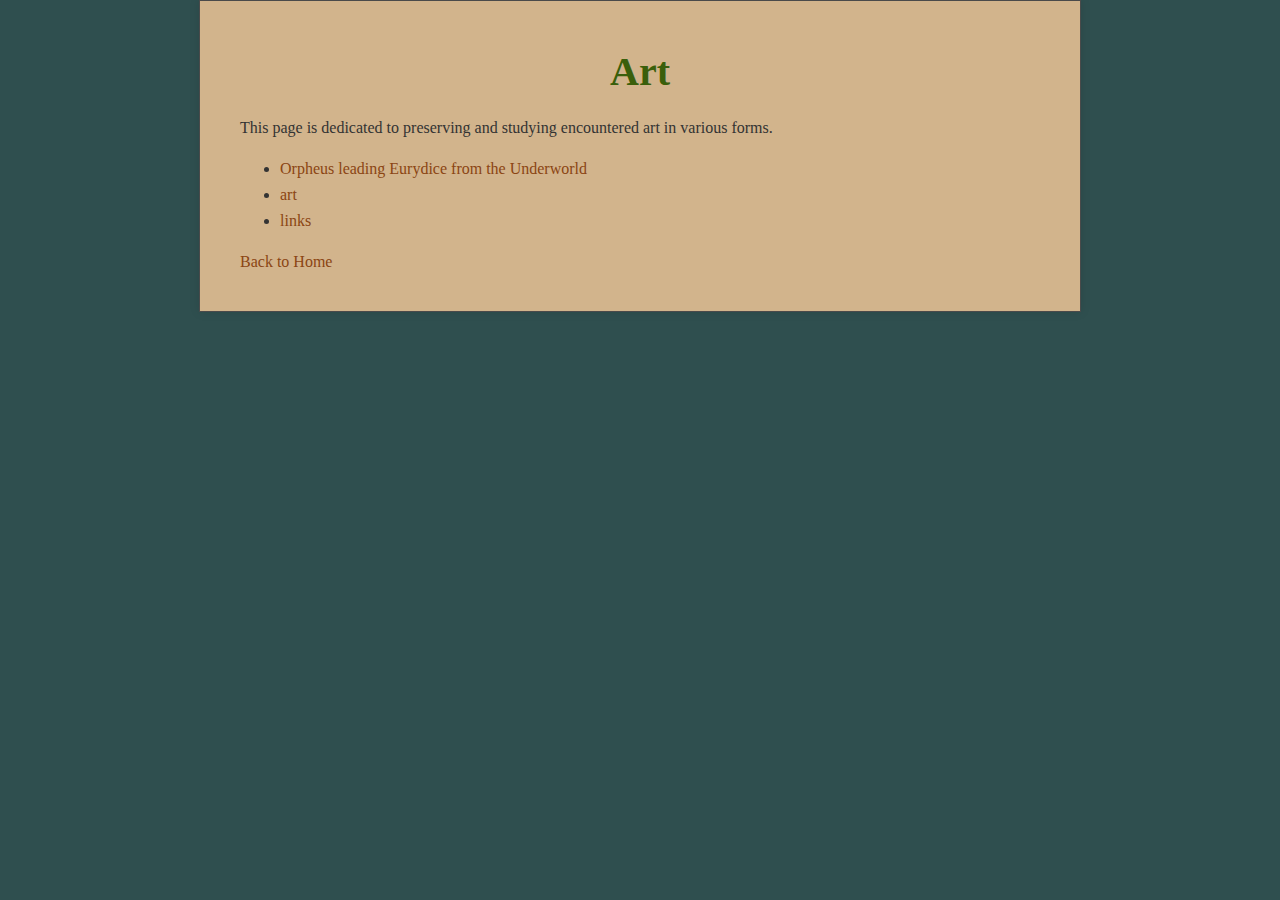
<file: art.html>
<!DOCTYPE html>
<html lang="en">
<head>
    <meta charset="utf-8">
    <title>Art - Fortress</title>
    <link href="http://fonts.googleapis.com/css?family=Open+Sans" rel="stylesheet" type="text/css">
    <link href="styles/style.css" rel="stylesheet" type="text/css">
</head>
<body>
    <h1>Art</h1>
    <p>This page is dedicated to preserving and studying encountered art in various forms.</p>
    <ul>
        <li><a href="https://emuseum.mfah.org/objects/11407/orpheus-leading-eurydice-from-the-underworld">Orpheus leading Eurydice from the Underworld</a></li>
        <li><a href="Link to Moby Dick page.">art</a></li>
        <li><a href="Out of the Silent Planet.html">links</a></li>
    </ul>
    <p><a href="index.html">Back to Home</a></p>
</body>
</html>
</file>
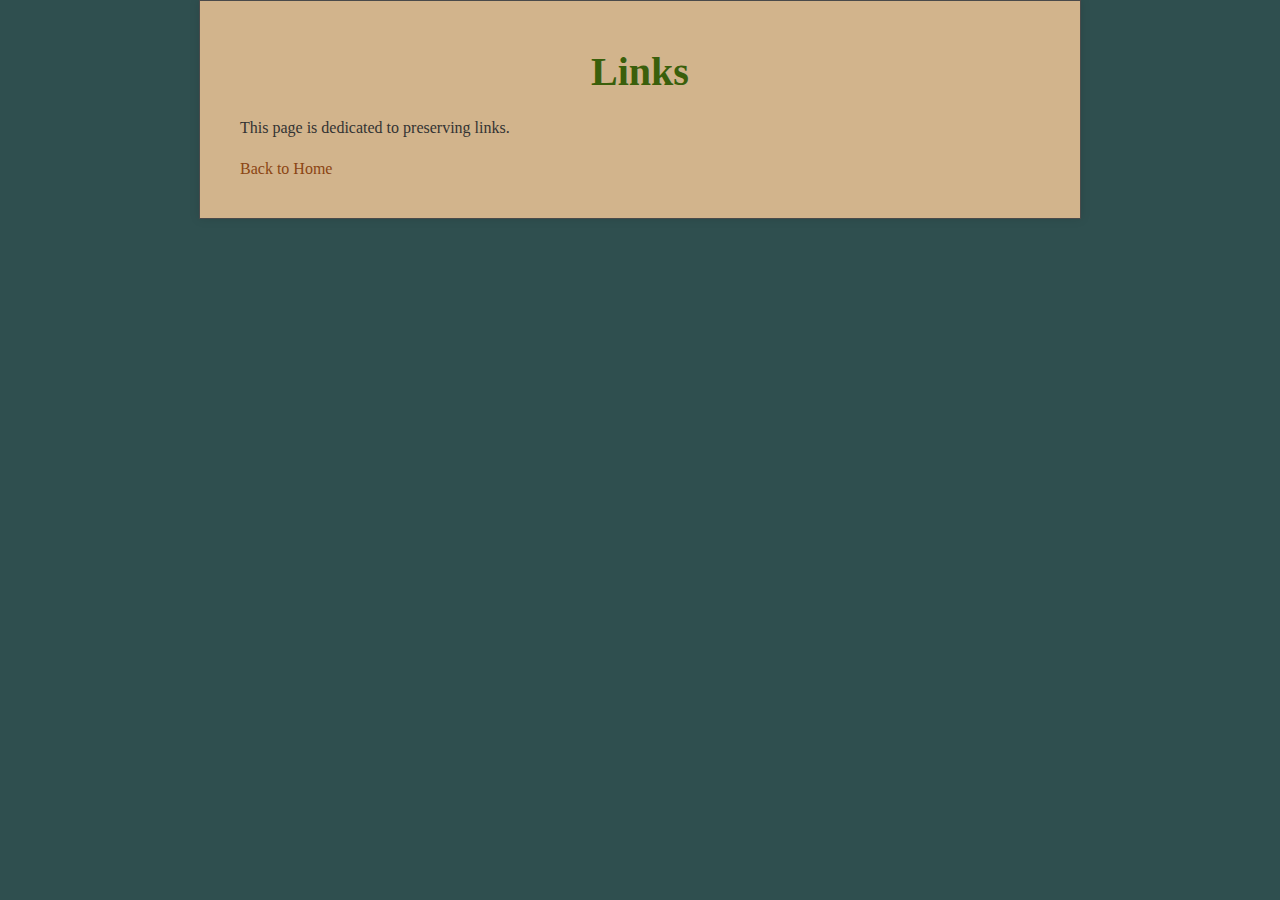
<file: links.html>
<!DOCTYPE html>
<html lang="en">
<head>
    <meta charset="utf-8">
    <title>Links - Fortress</title>
    <link href="http://fonts.googleapis.com/css?family=Open+Sans" rel="stylesheet" type="text/css">
    <link href="styles/style.css" rel="stylesheet" type="text/css">
</head>
<body>
    <h1>Links</h1>
    <p>This page is dedicated to preserving links.</p>
    <!-- Add more content here -->
    <p><a href="index.html">Back to Home</a></p>
</body>
</html>
</file>
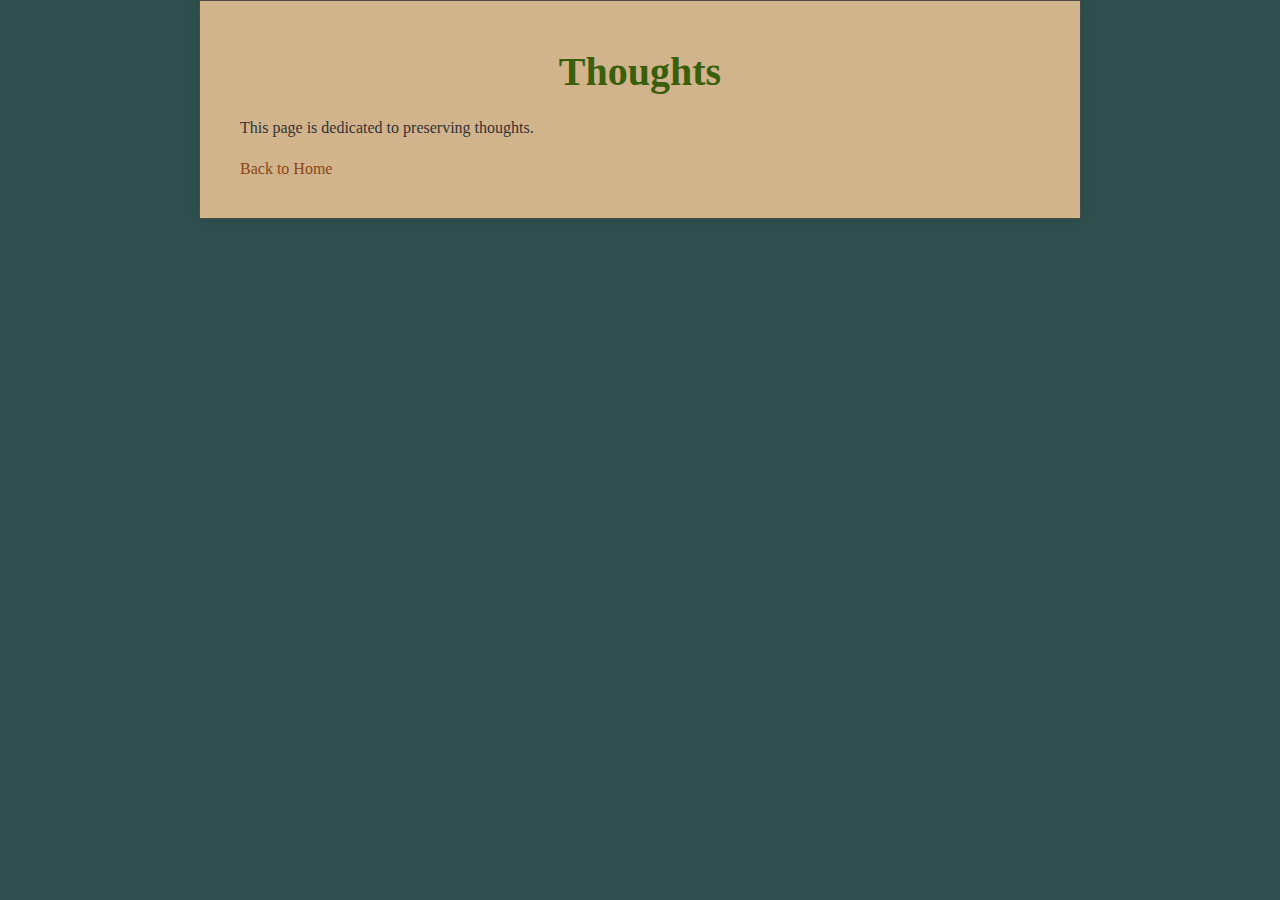
<file: thoughts.html>
<!DOCTYPE html>
<html lang="en">
<head>
    <meta charset="utf-8">
    <title>Thoughts - Fortress</title>
    <link href="http://fonts.googleapis.com/css?family=Open+Sans" rel="stylesheet" type="text/css">
    <link href="styles/style.css" rel="stylesheet" type="text/css">
</head>
<body>
    <h1>Thoughts</h1>
    <p>This page is dedicated to preserving thoughts.</p>
    <!-- Add more content here -->
    <p><a href="index.html">Back to Home</a></p>
</body>
</html>
</file>
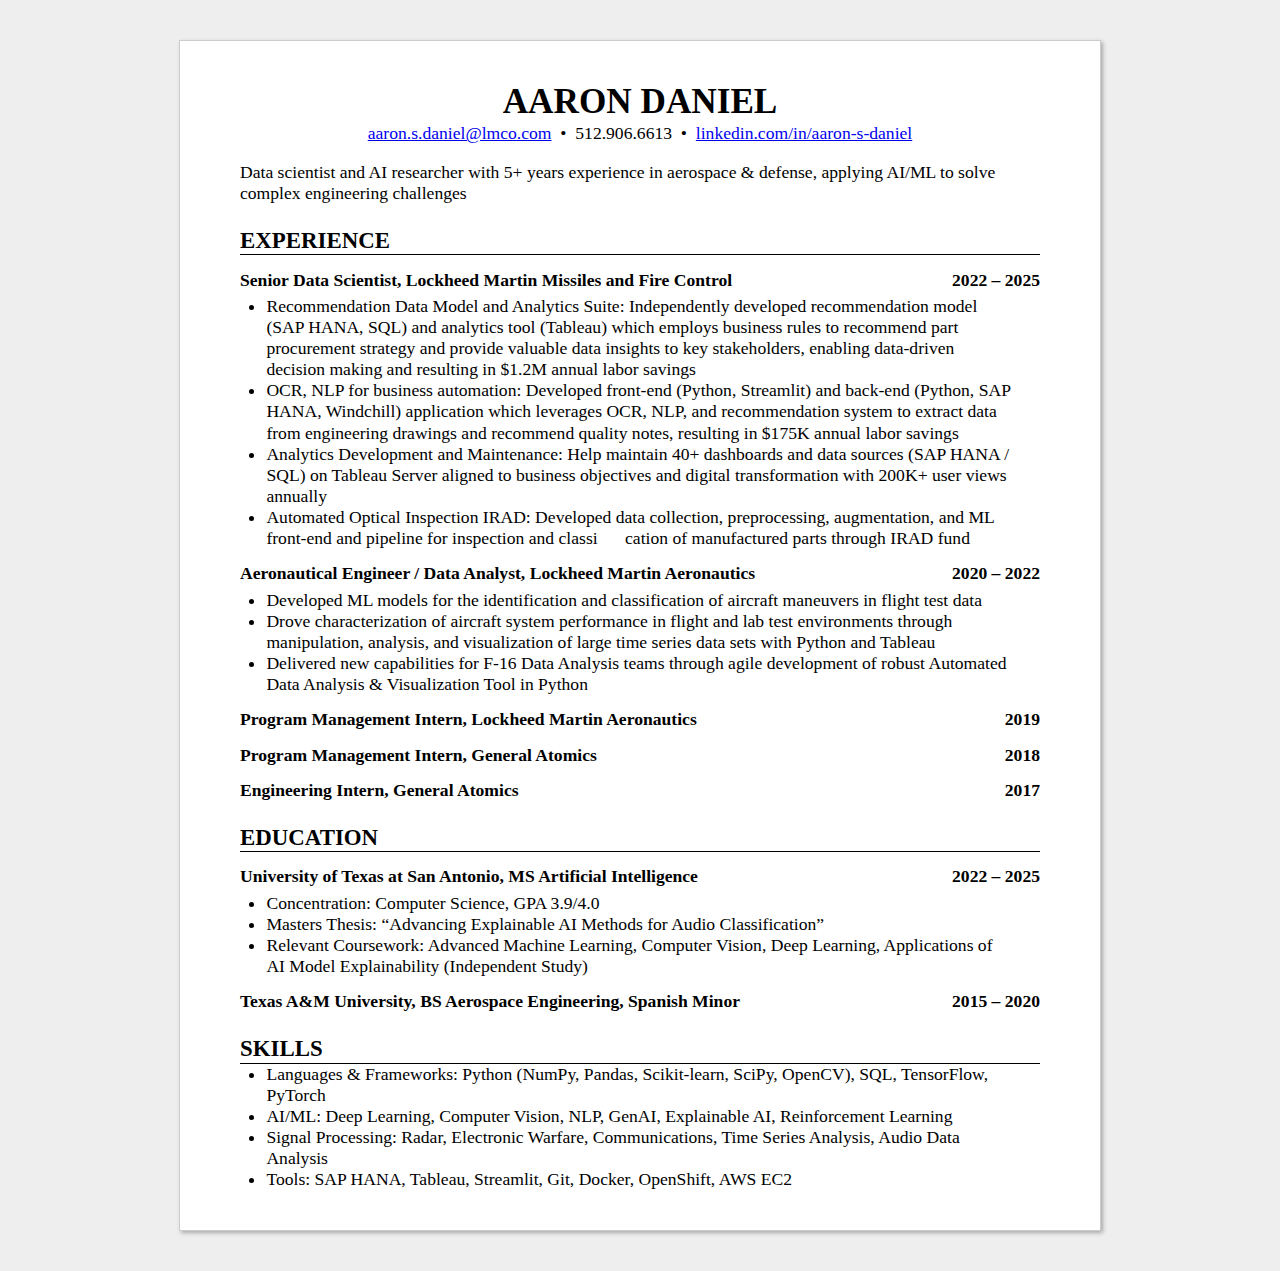
<file: resume.md/resume.html>
<html lang="en">
<head>
<meta charset="UTF-8">
<title>Aaron Daniel</title>
<style>
body {
    color: #000000;
    background: #EEEEEE;
    font: 1.1em "Times New Roman";
    line-height: 1.2;
    margin: 40px 0;
}
#resume {
    margin: 0 auto;
    max-width: 800px;
    padding: 40px 60px;
    background: #FFFFFF;
    border: 1px solid #CCCCCC;
    box-shadow: 2px 2px 4px #AAAAAA;
    -webkit-box-shadow: 2px 2px 4px #AAAAAA;
}
h1 {
    text-transform: uppercase;
    text-align: center;
    font-size: 200%;
    margin: 0;
    padding: 0;
}
h2 {
    border-bottom: 1px solid #000000;
    text-transform: uppercase;
    font-size: 130%;
    margin: 1em 0 0 0;
    padding: 0;
}
h3 {
    font-size: 100%;
    margin: 0.8em 0 0.3em 0;
    padding: 0;
    display: flex;
    justify-content: space-between;
}
p {
    margin: 0 0 0.5em 0;
    padding: 0;
    }
ul {
    padding: 0;
    margin: 0 1.5em;
    }
/* ul immediately after h1 = contact list */
h1 + ul {
    text-align: center;
    margin: 0;
    padding: 0;
    }
h1 + ul > li {
    display: inline;
    white-space: pre;
    list-style-type: none;
}
h1 + ul > li:after {
    content: "  \2022  ";
}
h1 + ul > li:last-child:after {
    content: "";
}
/* p immediately after contact list = summary */
h1 + ul + p {
    margin: 1em 0;
}
@media print {
    body {
        font-size: 10pt;
        margin: 0;
        padding: 0;
        background: none;
    }
    #resume {
        margin: 0;
        padding: 0;
        border: 0px;
        background: none;
        box-shadow: none;
        -webkit-box-shadow: none;
    }
    /* Do not underline abbr tags in PDF */
    abbr {
        text-decoration: none;
        font-variant: none;
    }
    /* Make links black in PDF */
    /* Move this outside the print block to apply this in HTML too */
    a, a:link, a:visited, a:hover {
        color: #000000;
        text-decoration: underline;
    }
}
@page {
    /* Change margins and paper size of PDF */
    /* https://developer.mozilla.org/en-US/docs/Web/CSS/@page */
    size: letter;
    margin: 0.5in 0.8in;
}
@media screen and (max-width: 800px) {
    body {
        font-size: 16pt;
        margin: 0;
        padding: 0;
        background: #FFFFFF !important;
    }
    #resume {
        margin: 0;
        padding: 1em;
        border: 0px;
        background: none;
        box-shadow: none;
        -webkit-box-shadow: none;
    }
}

</style>
</head>
<body>
<div id="resume">
<!-- The (first) h1 will be used as the <title> of the HTML page -->
<h1>Aaron Daniel</h1>
<!-- The unordered list immediately after the h1 will be formatted on a single
line. It is intended to be used for contact details -->
<ul>
<li><a href="&#109;&#97;&#105;&#108;&#116;&#111;&#58;&#97;&#97;&#114;&#111;&#110;&#46;&#115;&#46;&#100;&#97;&#110;&#105;&#101;&#108;&#64;&#108;&#109;&#99;&#111;&#46;&#99;&#111;&#109;">&#97;&#97;&#114;&#111;&#110;&#46;&#115;&#46;&#100;&#97;&#110;&#105;&#101;&#108;&#64;&#108;&#109;&#99;&#111;&#46;&#99;&#111;&#109;</a></li>
<li>512.906.6613</li>
<li><a href="https://www.linkedin.com/in/aaron-s-daniel/">linkedin.com/in/aaron-s-daniel</a></li>
</ul>
<!-- The paragraph after the h1 and ul and before the first h2 is optional. It
is intended to be used for a short summary. -->
<p>Data scientist and AI researcher with 5+ years experience in aerospace &amp; defense, applying AI/ML to solve complex engineering challenges</p>
<h2>Experience</h2>
<!-- You have to wrap the "left" and "right" half of these headings in spans by
hand -->
<h3><span>Senior Data Scientist, Lockheed Martin Missiles and Fire Control</span> <span>2022 &ndash; 2025</span></h3>
<ul>
<li>Recommendation Data Model and Analytics Suite: Independently developed recommendation
model (SAP HANA, SQL) and analytics tool (Tableau) which employs business rules to recommend
part procurement strategy and provide valuable data insights to key stakeholders, enabling data-driven
decision making and resulting in $1.2M annual labor savings</li>
<li>OCR, NLP for business automation: Developed front-end (Python, Streamlit) and back-end (Python,
SAP HANA, Windchill) application which leverages OCR, NLP, and recommendation system to extract
data from engineering drawings and recommend quality notes, resulting in $175K annual labor savings</li>
<li>Analytics Development and Maintenance: Help maintain 40+ dashboards and data sources (SAP
HANA / SQL) on Tableau Server aligned to business objectives and digital transformation with 200K+
user views annually</li>
<li>Automated Optical Inspection IRAD: Developed data collection, preprocessing, augmentation, and
ML front-end and pipeline for inspection and classication of manufactured parts through IRAD fund</li>
</ul>
<h3><span>Aeronautical Engineer / Data Analyst, Lockheed Martin Aeronautics</span> <span>2020 &ndash; 2022</span></h3>
<ul>
<li>Developed ML models for the identification and classification of aircraft maneuvers in flight test data</li>
<li>Drove characterization of aircraft system performance in flight and lab test environments through
manipulation, analysis, and visualization of large time series data sets with Python and Tableau</li>
<li>Delivered new capabilities for F-16 Data Analysis teams through agile development of robust
Automated Data Analysis &amp; Visualization Tool in Python</li>
</ul>
<h3><span>Program Management Intern, Lockheed Martin Aeronautics</span> <span>2019</span></h3>
<h3><span>Program Management Intern, General Atomics</span> <span>2018</span></h3>
<h3><span>Engineering Intern, General Atomics</span> <span>2017</span></h3>
<h2>Education</h2>
<h3><span>University of Texas at San Antonio, MS Artificial Intelligence</span> <span>2022 &ndash; 2025</span></h3>
<ul>
<li>Concentration: Computer Science, GPA 3.9/4.0</li>
<li>Masters Thesis: &ldquo;Advancing Explainable AI Methods for Audio Classification&rdquo;</li>
<li>Relevant Coursework: Advanced Machine Learning, Computer Vision, Deep Learning, Applications of AI Model Explainability (Independent Study)</li>
</ul>
<h3><span>Texas A&amp;M University, BS Aerospace Engineering, Spanish Minor</span> <span>2015 &ndash; 2020</span></h3>
<h2>Skills</h2>
<ul>
<li>Languages &amp; Frameworks: Python (NumPy, Pandas, Scikit-learn, SciPy, OpenCV), SQL, TensorFlow, PyTorch</li>
<li>AI/ML: Deep Learning, Computer Vision, NLP, GenAI, Explainable AI, Reinforcement Learning</li>
<li>Signal Processing: Radar, Electronic Warfare, Communications, Time Series Analysis, Audio Data Analysis</li>
<li>Tools: SAP HANA, Tableau, Streamlit, Git, Docker, OpenShift, AWS EC2</li>
</ul></div>
</body>
</html>
</file>
<file: styles/style.css>
html {
  font-size: 16px;
  font-family: 'Palatino', 'Times New Roman', Times, serif;
  background-color: #2F4F4F; /* Dark slate gray, inspired by the misty background */
}

body {
  width: 80%;
  max-width: 800px;
  margin: 0 auto;
  background-color: #D2B48C; /* Tan, inspired by the earthy tones */
  padding: 20px 40px;
  border: 1px solid #4A4A4A;
  box-shadow: 0 0 10px rgba(0,0,0,0.1);
}

h1 {
  font-size: 2.5em;
  text-align: center;
  color: #3A5F0B; /* Dark green, inspired by the trees */
  margin-bottom: 0.5em;
}

p, li {
  font-size: 1em;
  line-height: 1.6;
  color: #333;
}

a {
  color: #8B4513; /* Saddle brown, for a natural accent */
  text-decoration: none;
}

a:hover {
  text-decoration: underline;
}

img {
  display: block;
  margin: 20px auto;
  max-width: 100%;
  height: auto;
  border: 1px solid #4A4A4A;
}

.header-image {
  display: block;
  margin: 20px auto;
  max-width: 100%;
  height: auto;
  border: 1px solid #4A4A4A;
  box-shadow: 0 0 10px rgba(0,0,0,0.1);
}

/* You might want to adjust the header styles to accommodate the image */
header {
  text-align: center;
}

/* Ensure the navigation stands out */
nav {
  margin-top: 20px;
}

nav ul {
  padding: 0;
  list-style-type: none;
}

nav li {
  margin-bottom: 10px;
}
</file>
